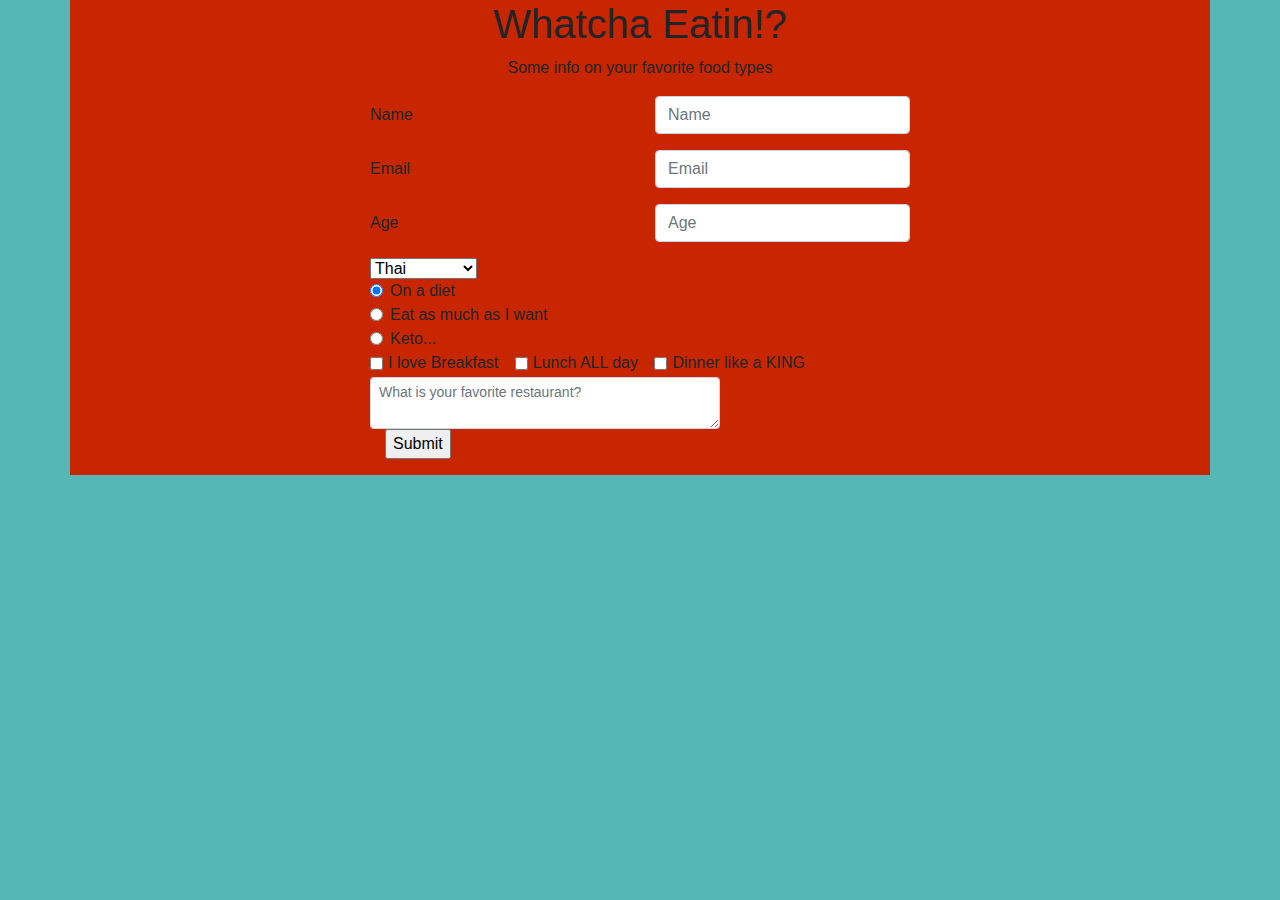
<file: fcc-survey/index.html>
<html lang="en">
<head>
  <meta charset="utf-8">
  <title>School Survey</title>
  <meta name="description" content="The HTML5 Herald">
  <meta name="author" content="SitePoint">
 <script src="https://cdn.freecodecamp.org/testable-projects-fcc/v1/bundle.js"></script>
 <link rel="stylesheet" href="https://maxcdn.bootstrapcdn.com/bootstrap/4.0.0/css/bootstrap.min.css" integrity="sha384-Gn5384xqQ1aoWXA+058RXPxPg6fy4IWvTNh0E263XmFcJlSAwiGgFAW/dAiS6JXm" crossorigin="anonymous">
 <link rel="stylesheet" type="text/css" href="style.css">

</head>
<body>
 <div>
  <div class='container'>
    <div class='span12 centered-text'>
      <h1 id='title'>Whatcha Eatin!?</h1>
      <p id='description'>Some info on your favorite food types</p>
    </div>
    <div class="row">
     <div class="col">
      </div>
    <div class="col-6">
      <form id="survey-form">
        <div class="form-group row">
          <label for="inputName" id="name-label" class="col-sm-6 col-form-label">Name</label>
          <div class="col-sm-6">
            <input  type="text" name="your_name" size="35" value=""class="form-control" id="name" placeholder="Name" required>
          </div>
        </div>
        <div class="form-group row">
          <label for="inputEmail3" id="email-label" class="col-sm-6 col-form-label">Email</label>
            <div class="col-sm-6">
            <input type="email" class="form-control" id="email" placeholder="Email" required>
         </div>
        </div>
         <div class="form-group row">
          <label for="inputAge" id="number-label" class="col-sm-6 col-form-label">Age</label>
          <div class="col-sm-6">
            <input type="number" min="21" max='65' name="age" value="" class="form-control" id="number" placeholder="Age" required>
        </div>
       </div>
       <div class='dropdown' id='dropdown'>
        <select class="dropdown" >
          <option class="dropdown-item" value="Thai">Thai</option>
          <option class="dropdown-item" value="Italian">Italian</option>
          <option  class="dropdown-item" value="Pizza">Pizza</option>
          <option class="dropdown-item" value="American">American</option>
          <option class="dropdown-item" value="Vietnamese">Vietnamese</option>
        </select>
        </div>
    <!--   <div >
        <button type="button"  id='dropdown' class="btn btn-primary dropdown-toggle" data-toggle="dropdown">
          Favorite Cuisine?
        </button>
        <div class="dropdown-menu">
          <a class="dropdown-item" href="#">Thai</a>
          <a class="dropdown-item" href="#">Italian</a>
          <a class="dropdown-item" href="#">Pizza</a>
          <a class="dropdown-item" href="#">American</a>
          <a class="dropdown-item" href="#">Vietnamese</a>
        </div>
      </div> -->
       <div class="form-check">
        <input class="form-check-input" type="radio" name="fccRadios" value="option1" checked>
        <label class="form-check-label" for="exampleRadios1">
          On a diet
        </label>
      </div>
      <div class="form-check">
        <input class="form-check-input" type="radio" name="fccRadios" value="option2">
        <label class="form-check-label" for="exampleRadios2">
         Eat as much as I want
        </label>
      </div>
      <div class="form-check disabled">
        <input class="form-check-input" type="radio" name="fccRadios" value="option3">
        <label class="form-check-label" for="exampleRadios3">
         Keto...
        </label>
      </div>
      <div class="form-check form-check-inline ustify-content-center">
        <input class="form-check-input" type="checkbox" id="inlineCheckbox1" value="option1">
        <label class="form-check-label" for="inlineCheckbox1">I love Breakfast</label>
      </div>
      <div class="form-check form-check-inline">
        <input class="form-check-input" type="checkbox" id="inlineCheckbox2" value="option2">
        <label class="form-check-label" for="inlineCheckbox2">Lunch ALL day</label>
      </div>
      <div class="form-check form-check-inline">
        <input class="form-check-input" type="checkbox" id="inlineCheckbox3" value="option3" >
        <label class="form-check-label" for="inlineCheckbox3">Dinner like a KING</label>
      </div>
       <div class="row">
        <div class="col-8">
         <textarea class="form-control form-control-sm"  id='comments'type="textarea" placeholder="What is your favorite restaurant?"></textarea>
        </div>
       </div>
      <div class="col align-self-center">
       <input type="submit" id="submit" value="Submit" class='justify-content-center'>
      </div>
    </form>
   </div>
   <div class="col">
   </div>
  </div>
 </div>
 <script src="https://code.jquery.com/jquery-3.2.1.slim.min.js" integrity="sha384-KJ3o2DKtIkvYIK3UENzmM7KCkRr/rE9/Qpg6aAZGJwFDMVNA/GpGFF93hXpG5KkN" crossorigin="anonymous"></script>
<script src="https://cdnjs.cloudflare.com/ajax/libs/popper.js/1.12.9/umd/popper.min.js" integrity="sha384-ApNbgh9B+Y1QKtv3Rn7W3mgPxhU9K/ScQsAP7hUibX39j7fakFPskvXusvfa0b4Q" crossorigin="anonymous"></script>
<script src="https://maxcdn.bootstrapcdn.com/bootstrap/4.0.0/js/bootstrap.min.js" integrity="sha384-JZR6Spejh4U02d8jOt6vLEHfe/JQGiRRSQQxSfFWpi1MquVdAyjUar5+76PVCmYl" crossorigin="anonymous"></script>
</body>
</html>
</file>
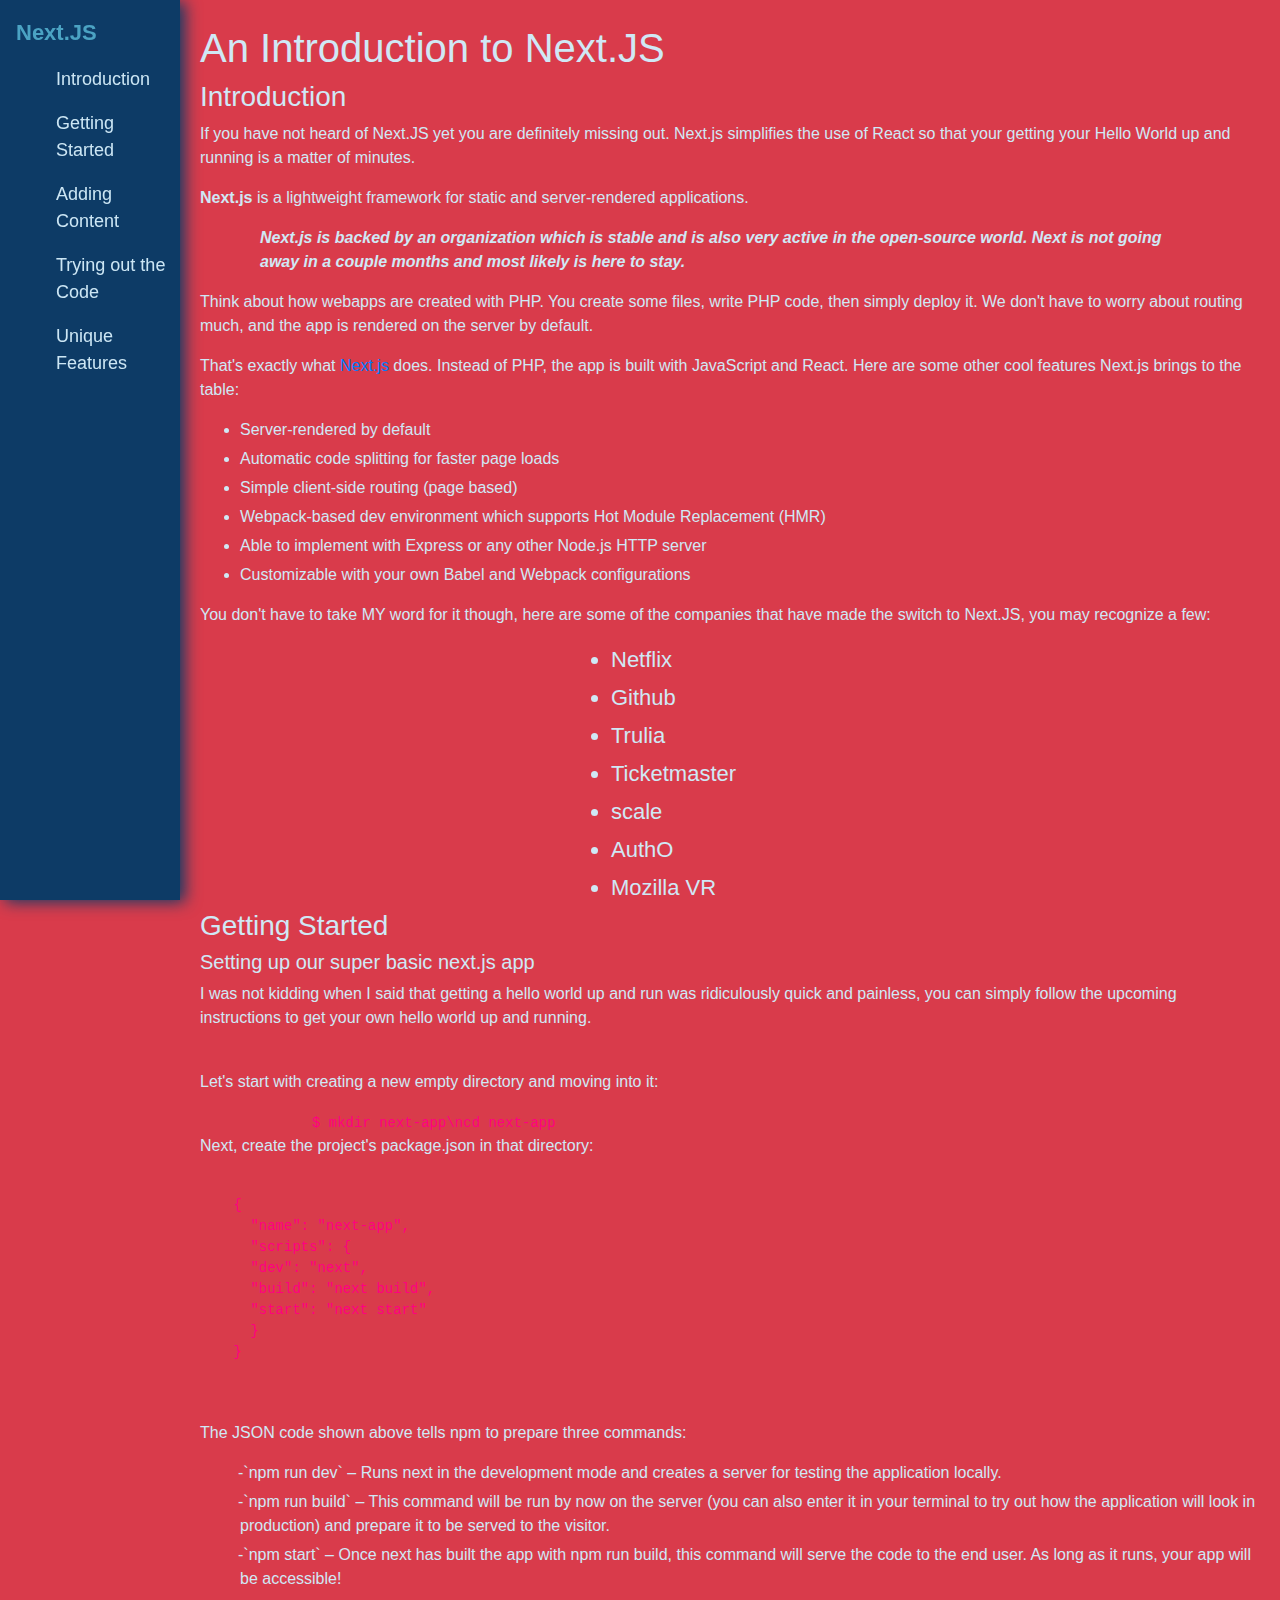
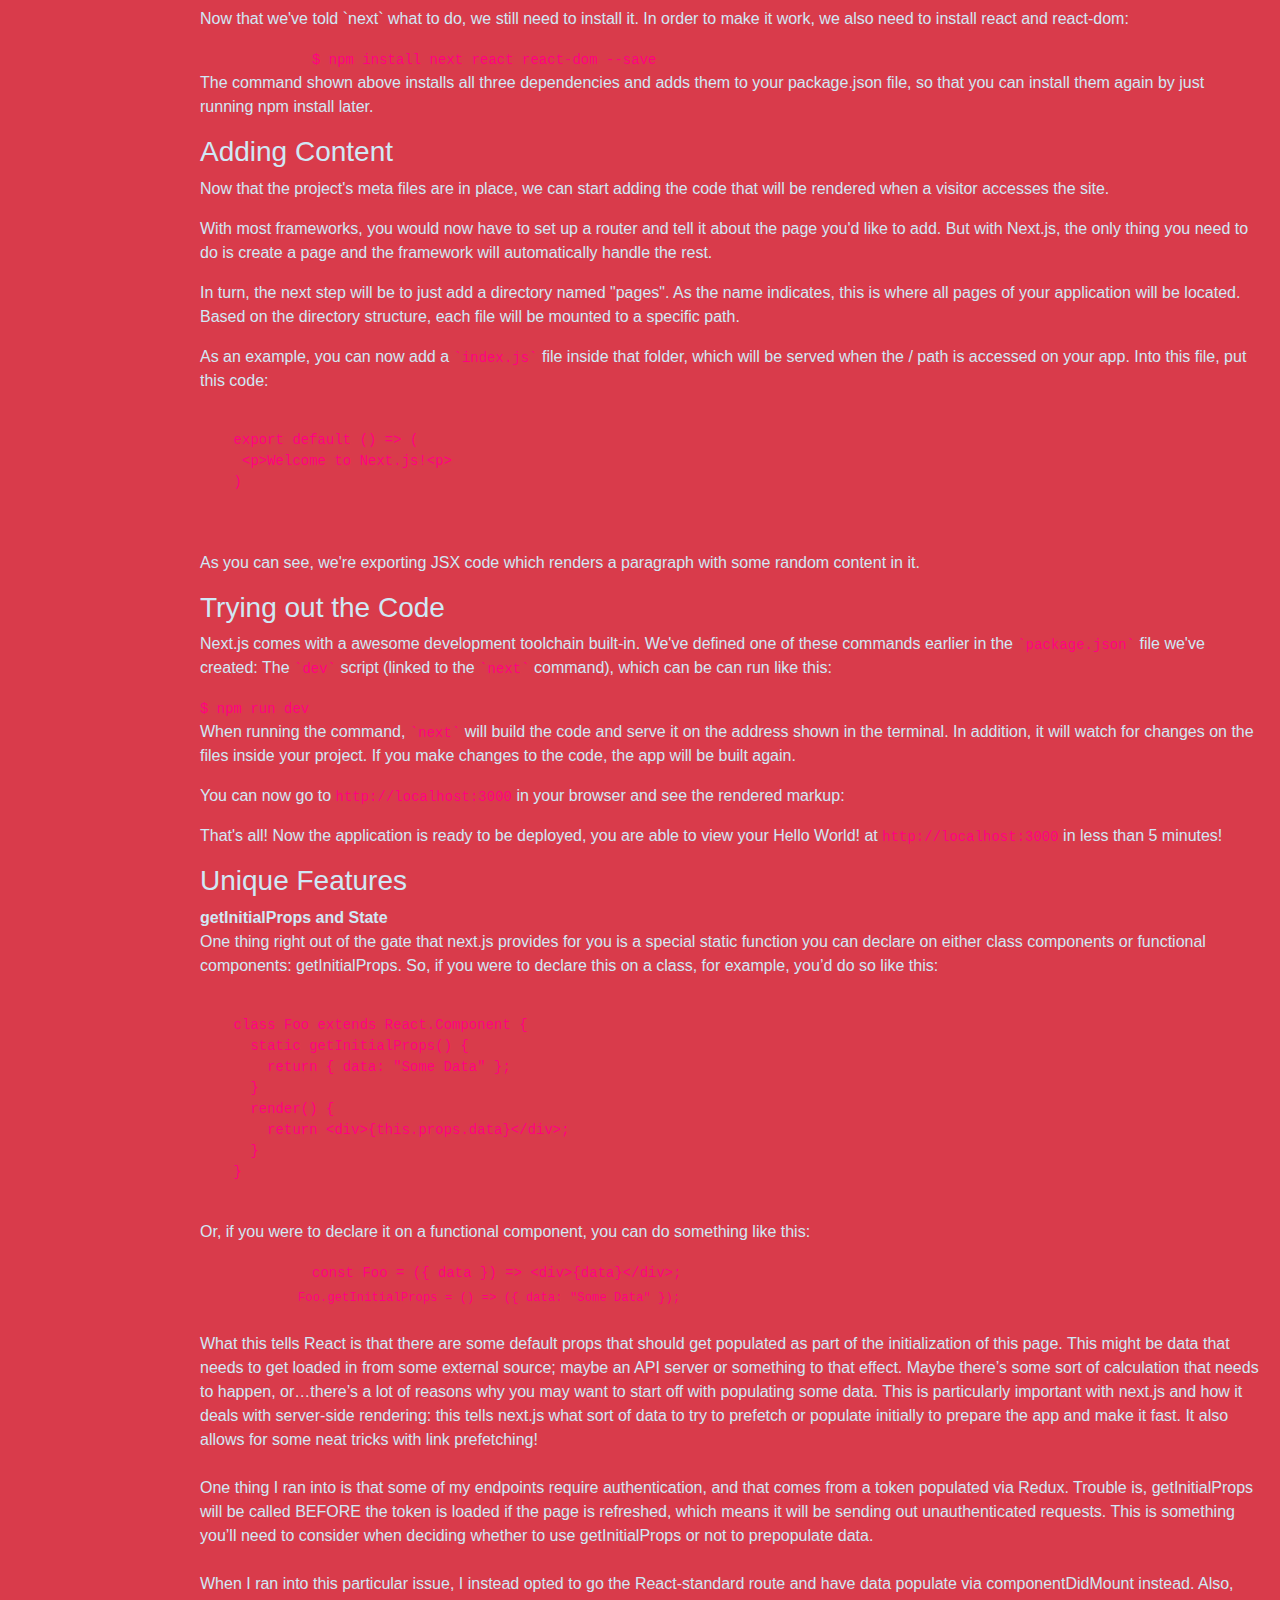
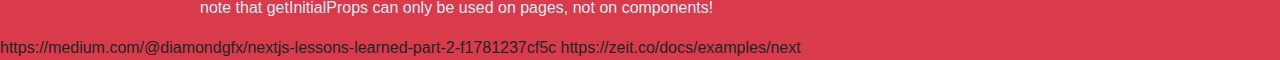
<file: fcc-technicaldocs/index.html>
<!DOCTYPE html>
<html>
<head>
   <meta charset="utf-8">
   <meta name="viewport" content="width=device-width, initial-scale=1, shrink-to-fit=no">
    <title>Next JS technical literature</title>
    <link rel="stylesheet" href="https://maxcdn.bootstrapcdn.com/bootstrap/4.0.0/css/bootstrap.min.css" integrity="sha384-Gn5384xqQ1aoWXA+058RXPxPg6fy4IWvTNh0E263XmFcJlSAwiGgFAW/dAiS6JXm" crossorigin="anonymous">
    <link href="style.css" rel="stylesheet" />
  <script src="https://cdn.freecodecamp.org/testable-projects-fcc/v1/bundle.js"></script>

</head>
<body>
    <div class="sidenav">
      <nav id='navbar' >
          <header>Next.JS</header>
          <ul>
              <li><a class='nav-link' href="#Introduction">Introduction</a></li>
              <li><a class='nav-link' href="#Getting_Started">Getting Started</a></li>
              <li><a class='nav-link' href="#Adding_Content">Adding Content</a></li>
              <li><a class='nav-link' href="#Trying_out_the_Code">Trying out the Code</a></li>
              <li><a class='nav-link' href="#Unique_Features">Unique Features</a></li>
          </ul>
      </nav>
    </div>s


    <main id='main-doc' class='main'>
        <header>
            <hgroup>
                <h1>An Introduction to Next.JS</h1>
            </hgroup>
        </header>
        <section>
            <section class='main-section' id='Introduction'>
                <header>
                    <h3>Introduction</h3>
                </header>
                <section >
                    <p>If you have not heard of Next.JS yet you are definitely missing out. Next.js simplifies the use of React so that your getting your Hello World up and running is a matter of minutes.</p>
                    <p><span style='font-weight: bold;'>Next.js</span> is a lightweight framework for static and server‑rendered applications.</p>
                    <strong id='strongquote' style='font-style: oblique; '>Next.js is backed by an organization which is stable and is also very active in the open-source world. Next is not going away in a couple months and most likely is here to stay.</strong>
                    <p>Think about how webapps are created with PHP. You create some files, write PHP code, then simply deploy it. We don't have to worry about routing much, and the app is rendered on the server by default.</p>
                    <p>That's exactly what <a href="https://github.com/zeit/next.js">Next.js</a> does. Instead of PHP, the app is built with JavaScript and React. Here are some other cool features Next.js brings to the table:</p>
                        <ul>
                            <li>Server-rendered by default</li>
                            <li>Automatic code splitting for faster page loads</li>
                            <li>Simple client-side routing (page based)</li>
                            <li>Webpack-based dev environment which supports Hot Module Replacement (HMR)</li>
                            <li>Able to implement with Express or any other Node.js HTTP server</li>
                            <li>Customizable with your own Babel and Webpack configurations</li>
                        </ul>
                    <p>You don't have to take MY word for it though, here are some of the companies that have made the switch to Next.JS, you may recognize a few:</p>
                        <ul id='companylist'>
                            <li>Netflix</li>
                            <li>Github</li>
                            <li>Trulia</li>
                            <li>Ticketmaster</li>
                            <li>scale</li>
                            <li>AuthO</li>
                            <li>Mozilla VR</li>
                        </ul>
                </section>
            </section>
            <section id='Getting_Started' class='main-section'>
                <header>
                    <h3>Getting Started</h3>
                </header>
                <section >
                  <h5>Setting up our super basic next.js app</h5>
                  <p>I was not kidding when I said that getting a hello world up and run was ridiculously quick and painless, you can simply follow the upcoming instructions to get your own hello world up and running.</p>
                  <br>
                  <p>Let's start with creating a new empty directory and moving into it:</p>
                  <code class='indent'>$ mkdir next-app\ncd next-app</code>
                  <p>Next, create the project's package.json in that directory:</p>
                  <pre>
                    <code class='pre indent' >
    {
      "name": "next-app",
      "scripts": {
      "dev": "next",
      "build": "next build",
      "start": "next start"
      }
    }
                  </code>
                  </pre>
                  <p>The JSON code shown above tells npm to prepare three commands:</p>
                  <ul class='dashed'>
                    <li>`npm run dev` – Runs next in the development mode and creates a server for testing the application locally.</li>
                    <li>`npm run build` – This command will be run by now on the server (you can also enter it in your terminal to try out how the application will look in production) and prepare it to be served to the visitor.</li>
                    <li>`npm start` – Once next has built the app with npm run build, this command will serve the code to the end user. As long as it runs, your app will be accessible!</li>
                  </ul>
                  <p>Now that we've told `next` what to do, we still need to install it. In order to make it work, we also need to install react and react-dom:</p>
                  <code class='indent'>$ npm install next react react-dom --save</code>
                  <p>The command shown above installs all three dependencies and adds them to your package.json file, so that you can install them again by just running npm install later.</p>
                </section>
            </section>
             <section id='Adding_Content'class='main-section'>
                <header>
                    <h3>Adding Content</h3>
                </header>
                <section >
                  <p>Now that the project's meta files are in place, we can start adding the code that will be rendered when a visitor accesses the site.</p>
                  <p>With most frameworks, you would now have to set up a router and tell it about the page you'd like to add. But with Next.js, the only thing you need to do is create a page and the framework will automatically handle the rest.</p>
                  <p>In turn, the next step will be to just add a directory named "pages". As the name indicates, this is where all pages of your application will be located. Based on the directory structure, each file will be mounted to a specific path.</p>
                  <p>As an example, you can now add a <code>`index.js`</code> file inside that folder, which will be served when the / path is accessed on your app. Into this file, put this code:</p>
                  <pre>
                    <code class='pre'>
    export default () => (
     &lt;p&gt;Welcome to Next.js!&lt;p&gt;
    )
                       </code>
                  </pre>
                  <p>As you can see, we're exporting JSX code which renders a paragraph with some random content in it.</p>
                </section>
            </section>
             <section id='Trying_out_the_Code'class='main-section'>
                <header>
                    <h3>Trying out the Code</h3>
                </header>
                <section >
                    <p >Next.js comes with a awesome development toolchain built-in. We've defined one of these commands earlier in the <code >`package.json`</code> file we've created: The <code>`dev`</code> script (linked to the <code>`next`</code> command), which can be can run like this:</p>
                  <code>$ npm run dev</code>
                  <p>When running the command, <code>`next`</code> will build the code and serve it on the address shown in the terminal. In addition, it will watch for changes on the files inside your project. If you make changes to the code, the app will be built again.</p>
                  <p>You can now go to <code>http://localhost:3000</code> in your browser and see the rendered markup:</p>
                  <p>That's all! Now the application is ready to be deployed, you are able to view your Hello World! at <code>http://localhost:3000</code> in less than 5 minutes!</p>
                </section>
            </section>
             <section id='Unique_Features'class='main-section'>
                <header>
                    <h3>Unique Features</h3>
                </header>
                <section >
                  <strong>getInitialProps and State</strong>
                  <p>One thing right out of the gate that next.js provides for you is a special static function you can declare on either class components or functional components: getInitialProps. So, if you were to declare this on a class, for example, you’d do so like this:</p>
                  <pre>
                  <code class='pre'>
    class Foo extends React.Component {
      static getInitialProps() {
        return { data: "Some Data" };
      }
      render() {
        return &lt;div&gt;{this.props.data}&lt;/div&gt;;
      }
    }
</code>
</pre>
                  <p>Or, if you were to declare it on a functional component, you can do something like this:</p>
                  <code class='indent'>const Foo = ({ data }) => &lt;div&gt;{data}&lt;/div&gt;;</br>
                  <code class='indent'>Foo.getInitialProps = () => ({ data: "Some Data" });</code></code>
               <p></br>What this tells React is that there are some default props that should get populated as part of the initialization of this page. This might be data that needs to get loaded in from some external source; maybe an API server or something to that effect. Maybe there’s some sort of calculation that needs to happen, or…there’s a lot of reasons why you may want to start off with populating some data. This is particularly important with next.js and how it deals with server-side rendering: this tells next.js what sort of data to try to prefetch or populate initially to prepare the app and make it fast. It also allows for some neat tricks with link prefetching!</br></br>
                One thing I ran into is that some of my endpoints require authentication, and that comes from a token populated via Redux. Trouble is, getInitialProps will be called BEFORE the token is loaded if the page is refreshed, which means it will be sending out unauthenticated requests. This is something you’ll need to consider when deciding whether to use getInitialProps or not to prepopulate data.</br></br>
                When I ran into this particular issue, I instead opted to go the React-standard route and have data populate via componentDidMount instead. Also, note that getInitialProps can only be used on pages, not on components!</p>
                </section>
            </section>
        </section>
    </main>
</body>
</html>
https://medium.com/@diamondgfx/nextjs-lessons-learned-part-2-f1781237cf5c
https://zeit.co/docs/examples/next
</file>
<file: fcc-survey/style.css>
body{
  background:#55B8B7;
}
.container {
  border:1 solid black;
  background:#c82600;

}

.centered-text {
    text-align:center
}
</file>
<file: fcc-technicaldocs/style.css>
.sidenav {
    height: 100%;
    width: 180px;
    position: fixed;
    z-index: 1;
    top: 0;
    left: 0;
    background-color: #0D3B66;
    overflow-x: hidden;
    padding-top: 10px;
   filter:drop-shadow(5px 2px 0.5rem #0D3B66)
}
.sidenav header {
  color:#4BA3C3;
  padding: 6px 8px 6px 16px;
  font-size:22px;
  font-weight:bold;
}

ul#companylist  {
    width: 30%;
    margin: auto;
    font-size:22px;
}
code {
  color:#FF0080;
}
.pre {
  color:#FF0080;
}
code.indent {
  margin-left:8em;
}
body {
    font-family: "Lato", sans-serif;
    background:#D93B4B;

}

.sidenav a {
    padding: 6px 8px 6px 16px;
    text-decoration: none;
    font-size: 18px;
    color: #CCE6F4;
    display: block;
}
.sidenav ul {
    list-style-type: none;
}
#strongquote {
   display: block;
    margin-top: 1em;
    margin-bottom: 1em;
    margin-left: 60px;
    margin-right: 60px;
}

.sidenav a:hover {
    color: #CC697F;
}
ul li {
  margin: 5px 0 5px 0;
}
ul.dashed {
  list-style-type: none;
}
ul.dashed > li {
  text-indent: -2px;
}
ul.dashed > li:before {
  content: "-";
  text-indent: -2px;
}

.main {
    margin-left: 180px;
    font-size: 16px;
    padding: 0px 20px;
    color:#D0E8F5;
}


@media screen and (max-height: 450px) {
    .sidenav {padding-top: 15px;}
    .sidenav a {font-size: 18px;}
}
</file>
